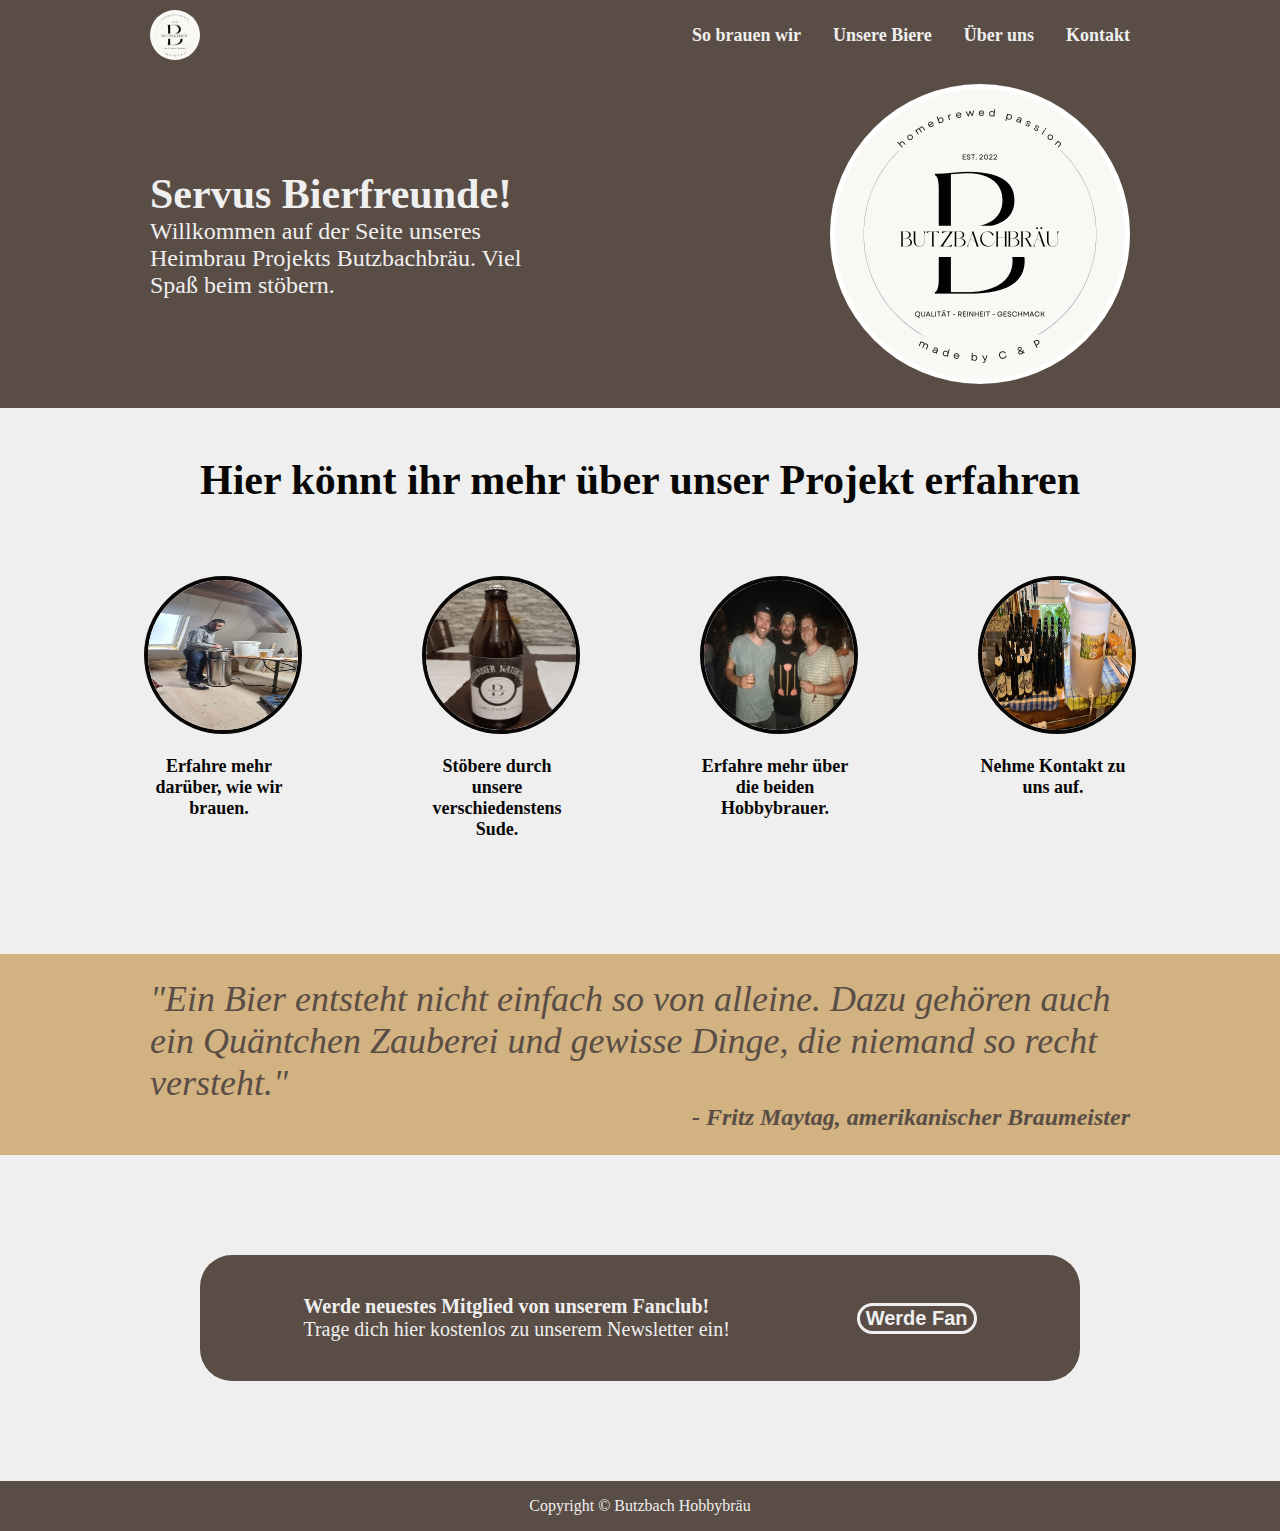
<file: index.html>
<!DOCTYPE html>

<html lang="de">
    <head>
        <meta charset="UTF-8">
        <title>Butzbach Hobbybräu</title>
        <link rel="stylesheet" href="style.css">
    </head>
    <body>
        <div class="menue">
                <img class="logo-header" src="./pictures/Butzbach_Logo.png" alt="Butzbachbräu-Logo">
            <div class="linke-leiste">
                <a href="...">So brauen wir</a>
                <a href="biere.html">Unsere Biere</a>
                <a href="...">Über uns</a>
                <a href="...">Kontakt</a>
            </div>
        </div>
        <div class="hero">
            <div class="hero-text">
                <p class="hero-gross">Servus Bierfreunde!</p>
                <p class="hero-klein">Willkommen auf der Seite unseres Heimbrau Projekts Butzbachbräu. Viel Spaß beim stöbern.</p>
            </div>
            <img class="logo-hero" src="./pictures/Butzbach_Logo.png" alt="Butzbachbräu-Logo">
        </div>
        <div class="auswahl">
            <p class="auswahl-ueberschrift">Hier könnt ihr mehr über unser Projekt erfahren</p>
            <div class="auswahl-inhalt">
                <a href="..." class="kasten">
                    <img class="kasten-bild" src="./pictures/brauen.jpeg" alt="Phil beim Brauprozess">
                    <div class="kasten-text">
                        <p>Erfahre mehr darüber, wie wir brauen.</p>
                    </div>
                </a>
                <a href="biere.html" class="kasten">
                    <img class="kasten-bild" src="./pictures/flasche.jpeg" alt="Eine Bierflasche mit Butzbachbräu-Etikett">
                    <div class="kasten-text">
                        <p>Stöbere durch unsere verschiedenstens Sude.</p>
                    </div>
                </a>
                <a href="..." class="kasten">
                    <img class="kasten-bild" src="./pictures/wir.jpeg" alt="Phil und Claudi auf einem Festival">
                    <div class="kasten-text">
                        <p>Erfahre mehr über die beiden Hobbybrauer.</p>
                    </div>
                </a>
                <a href class="kasten">
                    <img class="kasten-bild" src="./pictures/abfuellen.jpeg" alt="Gereinigte Bierflaschen neben einem Gäreimer">
                    <div class="kasten-text">
                        <p>Nehme Kontakt zu uns auf.</p>
                    </div>
                </a>
            </div>
        </div>
        <div class="zitat">
            <div class="zitat-spruch">
                <p class="pzitat">"Ein Bier entsteht nicht einfach so von alleine. Dazu gehören auch ein Quäntchen Zauberei und gewisse Dinge, die niemand so recht versteht."</p>
            </div>
            <div class="zitator">
                <p class="pzitat">- Fritz Maytag, amerikanischer Braumeister</p>
            </div>
        </div>
        <div class="fan">
            <div class="fan-text">
                <p class="fan-titel">Werde neuestes Mitglied von unserem Fanclub!</p>
                <p class="fan-text">Trage dich hier kostenlos zu unserem Newsletter ein!</p>
            </div>
            <button class="fan-button">Werde Fan</button>
        </div>
        <div class="footer">
            <p>Copyright © Butzbach Hobbybräu</p>
        </div>
    </body>
</html>
</file>
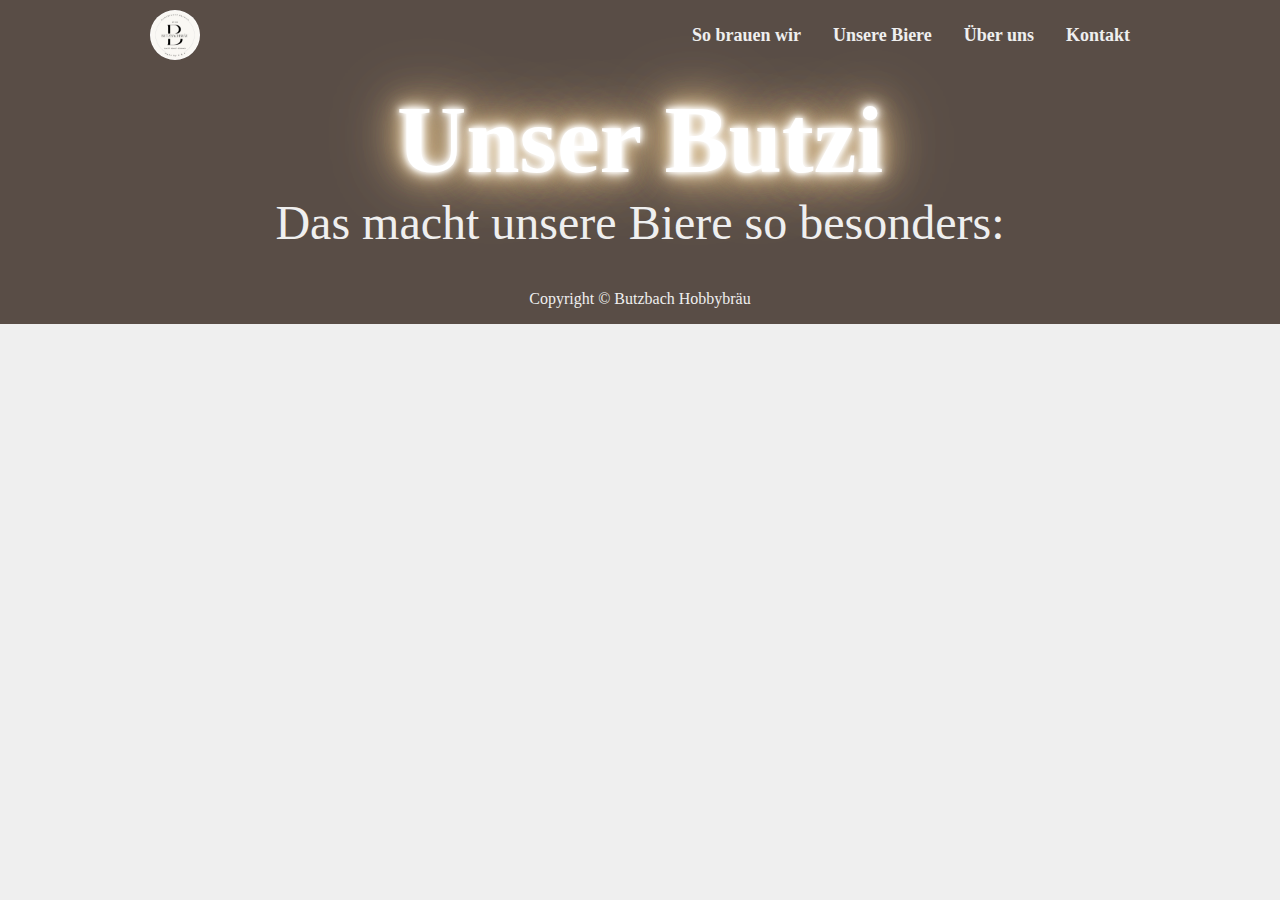
<file: biere.html>
<!DOCTYPE html>
<html lang="de">

    <head>
        <meta charset="UTF-8">
        <title>Unsere Biere</title>
        <link rel="stylesheet" href="style.css">
    </head>
    <body>
        <div class="menue">
            <img class="logo-header" src="./pictures/Butzbach_Logo.png" alt="Butzbachbräu-Logo">
        <div class="linke-leiste">
            <a href="...">So brauen wir</a>
            <a href="biere.html">Unsere Biere</a>
            <a href="...">Über uns</a>
            <a href="...">Kontakt</a>
        </div>
    </div>
    <div class="biere-hero">
            <p class="biere-hero-gross">Unser Butzi</p>
            <p class="biere-hero-klein">Das macht unsere Biere so besonders:</p>
    </div>
    <div class="zutaten">
<!--        Bilder von Zutaten einfügen     -->
    </div>
    <div class="footer">
        <p>Copyright © Butzbach Hobbybräu</p>
    </div>
    </body>
</html>
</file>
<file: style.css>
body {
    padding: 0px;
    margin: 0px;
    display: flex;
    flex-direction: column;
    font-family:Cambria, Cochin, Georgia, Times, 'Times New Roman', serif;
    background-color: #efefef;
}

a {
    text-decoration: none;
    color: #efefef;
    font-weight: bold;
}

.menue {
    display: flex;
    justify-content: space-between;
    align-items: center;
    background-color: #594d46;
    padding-left: 150px;
    padding-right: 150px;
    padding-top: 10px;
}

.logo-header {
    height: 50px;
    width: auto;
    border-radius: 32px;
}

.linke-leiste {
    display: flex;
    gap: 32px;
    font-size: 18px;
}

.hero {
    flex: 1;
    background-color: #594d46;
    display: flex;
    justify-content: space-between;
    align-items: center;
    padding-left: 150px;
    padding-right: 150px;
    gap: 300px;
    padding-bottom: 24px;
    padding-top: 24px;
}

.logo-hero {
    height: auto;
    width: 300px;
    border-radius: 300px;
    flex-shrink: 1;
}

.hero-text {
    display: flex;
    flex-direction: column;
    justify-content: center;
    color: #efefef;
}

.hero-gross {
    font-size: 42px;
    font-weight: 900;
    margin: 0px;
}

.hero-klein {
    font-size: 24px;
    margin: 0px;  
}

.auswahl {
    display: flex;
    flex-direction: column;
    align-items: center;
    flex: 1;
    background-color: #efefef;
    padding-left: 150px;
    padding-right: 150px;
    padding-bottom: 24px;
    padding-top: 24px;
}

.auswahl-ueberschrift {
    font-size: 42px;
    font-weight: 900;
    padding-bottom: 48px;
    padding-top: 24px;
    margin: 0px;
    color: #080706;
}

.auswahl-inhalt {
    display: flex;
    gap: 120px;
    padding-bottom: 24px;
    padding-top: 24px;
}

.kasten-bild {
    width: 150px;
    height: 150px;
    border-radius: 150px;
    border: 4px;
    border-style: solid;
    border-color: #080706;
}

.kasten-text {
    width: 150px;
    height: 150px;
    text-align: center;
    font-size: 18px;
    color: #080706;
}

.zitat {
    flex: 1;
    display: flex;
    flex-direction: column;
    background-color: #d1b280;
    padding-left: 150px;
    padding-right: 150px;
    padding-top: 24px;
    padding-bottom: 24px;
}

.zitat-spruch {
    font-size: 36px;
    font-style: italic;
    color: #594d46;
}

.zitator {
    display: flex;
    justify-content: flex-end;
    font-weight: 900;
    font-size: 24px;
    font-style: italic;
    color: #594d46;
}

.pzitat {
    padding: 0px;
    margin: 0px;
}

.fan {
    display: flex;
    flex: 1;
    justify-content: space-around;
    align-items: center;
    background-color: #594d46;
    margin: 100px 200px 100px 200px;
    border-radius: 32px;
    padding: 40px;
    font-size: 20px;
}

.fan-titel {
    align-text: center;
    font-weight: 900;
    margin: 0px;
    padding: 0px;
    color: #efefef;
}

.fan-text {
    align-text: center;
    margin: 0px;
    padding: 0px;
    color: #efefef;
}

.fan-button {
    border-radius: 32px;
    background-color: #594d46;
    border: solid;
    border-color: #efefef;
    font-size: 20px;
    font-weight: bold;
    color: #efefef;
}

.footer {
    background-color: #594d46;
    color: #efefef;
    display: flex;
    justify-content: center;
    align-items: center;
}

/*Unterseite Biere */

.biere-hero {
    display: flex;
    flex-direction: column;
    justify-content: center;
    color: #efefef;
    flex: 1;
    background-color: #594d46;
    align-items: center;
    padding-left: 150px;
    padding-right: 150px;
    padding-bottom: 24px;
    padding-top: 24px;
}

.biere-hero-gross {
    font-size: 96px;
    font-weight: 900;
    margin: 0px;
    color: #FFF;
text-shadow: 0 0 5px #FFF, 
0 0 10px #FFF,
0 0 15px #FFF,
0 0 20px #d1b280,
0 0 30px #d1b280,
0 0 40px #d1b280,
0 0 55px #d1b280, 
0 0 75px #d1b280
}

.biere-hero-klein {
    font-size: 48px;
    margin: 0px;  
}
</file>
